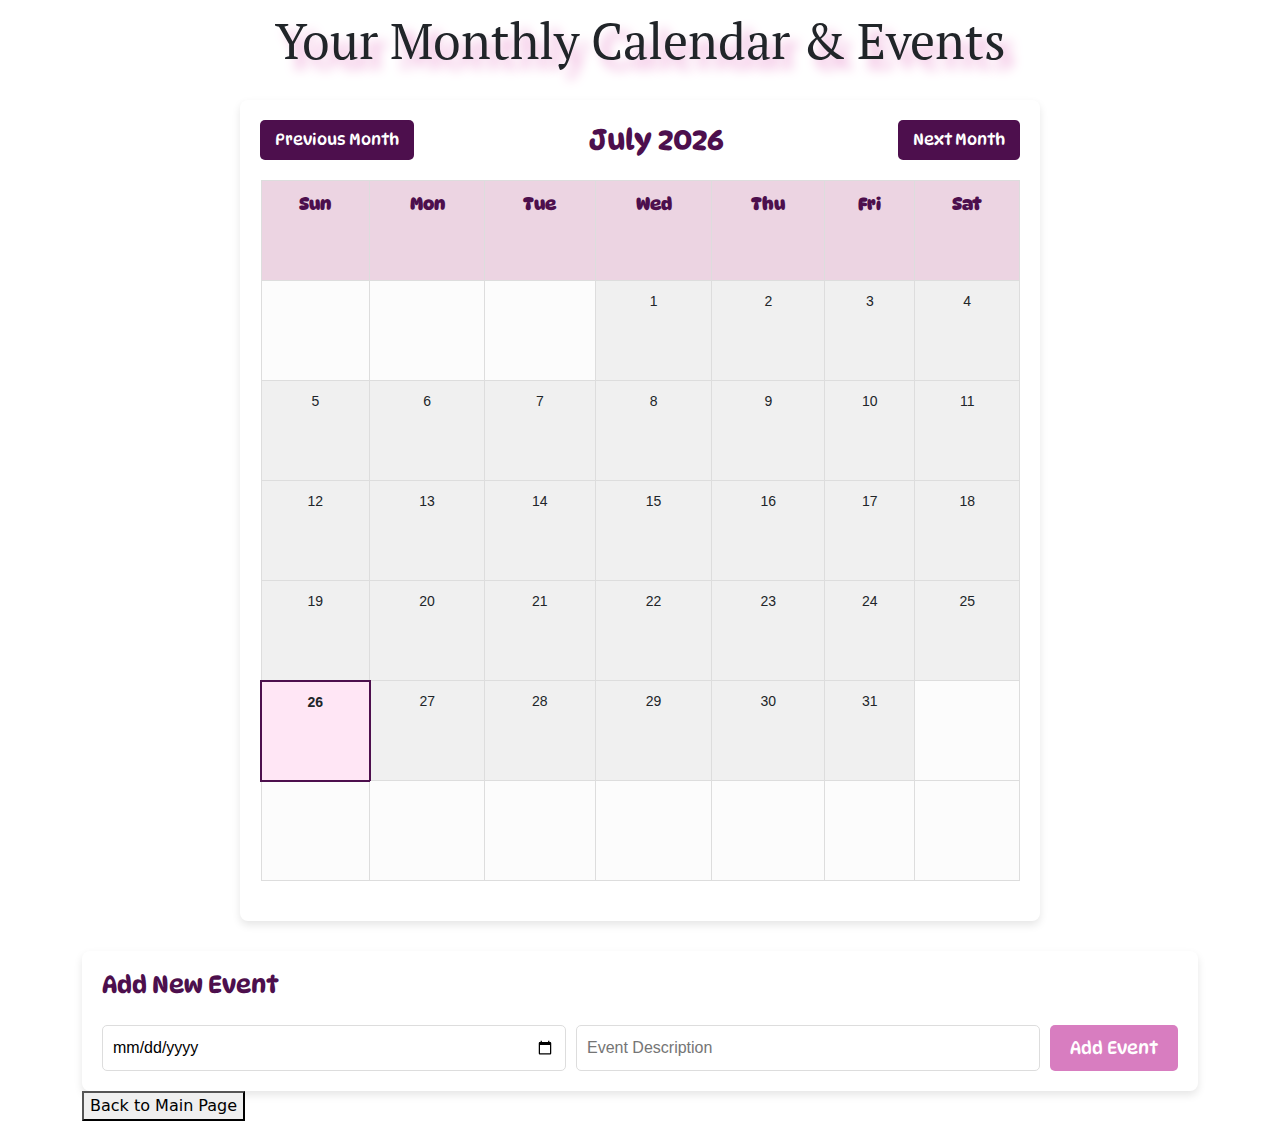
<file: calendar.html>
<!DOCTYPE html>
<html lang="en">
<head>
    <meta charset="UTF-8">
    <meta name="viewport" content="width=device-width, initial-scale=1.0">
    <title>TrackMe - Calendar</title>
    <link rel="preconnect" href="https://fonts.googleapis.com">
    <link rel="preconnect" href="https://fonts.gstatic.com" crossorigin>
    <link href="https://cdn.jsdelivr.net/npm/bootstrap@5.0.2/dist/css/bootstrap.min.css" rel="stylesheet">
    <link rel="stylesheet" href="calendar.css" type="text/css" /> 
    <link href="https://fonts.googleapis.com/css2?family=DynaPuff:wght@400..700&display=swap" rel="stylesheet">
    <link href="https://fonts.googleapis.com/css2?family=Acme&display=swap" rel="stylesheet">
    <link
        href="https://fonts.googleapis.com/css2?family=Bangers&family=Fjalla+One&family=Miniver&family=Playwrite+ZA&display=swap"
        rel="stylesheet">
        <link rel="preconnect" href="https://fonts.googleapis.com">
<link rel="preconnect" href="https://fonts.gstatic.com" crossorigin>
<link href="https://fonts.googleapis.com/css2?family=PT+Serif:ital,wght@0,400;0,700;1,400;1,700&display=swap" rel="stylesheet">
    </head>
<body>
    <div class="container">
        <h2 class="CalendarTitle">Your Monthly Calendar & Events</h2>
        
        <div class="calendar-container">
            <div class="calendar-header">
                <button id="prevMonth">Previous Month</button>
                <h3 id="currentMonthYear"></h3>
                <button id="nextMonth">Next Month</button>
            </div>
            <table id="eventCalendar">
                <thead>
                    <tr>
                        <th>Sun</th>
                        <th>Mon</th>
                        <th>Tue</th>
                        <th>Wed</th>
                        <th>Thu</th>
                        <th>Fri</th>
                        <th>Sat</th>
                    </tr>
                </thead>
                <tbody id="calendarBody">
                    </tbody>
            </table>
        </div>

        <div class="event-form">
            <h4 style="font-family: DynaPuff; color: rgb(77, 15, 77); width: 100%; margin-bottom: 15px;">Add New Event</h4>
            <input type="date" id="eventDate">
            <input type="text" id="eventDescription" placeholder="Event Description">
            <button id="addEventButton">Add Event</button>
        </div>
<button onclick="window.location.href='https://beyzanurulukus1.github.io/TrackMe/'">
  Back to Main Page
</button>
    </div>

    <script src="calendar.js"></script>
</body>
</html>
</file>
<file: calendar.css>
.has-event {
    position: relative;
    background-color: #ffe6f2;
    cursor: pointer; 
}

.event-dot {
    width: 8px;
    height: 8px;
    background-color: rgb(77, 15, 77);
    border-radius: 50%;
    position: absolute;
    bottom: 5px;
    left: 5px;
    z-index: 10;
}

.event-count {
    font-size: 0.8em;
    color: rgb(77, 15, 77);
    position: absolute;
    bottom: 3px;
    left: 18px;
    z-index: 10;
    font-weight: bold;
}

.event-tooltip {
    position: absolute;
    background-color: rgba(77, 15, 77, 0.95);
    color: white;
    padding: 8px 12px;
    border-radius: 5px;
    font-size: 0.85em;
    z-index: 100;
    white-space: nowrap;
    box-shadow: 0 2px 8px rgba(0, 0, 0, 0.3);
    opacity: 0;
    transition: opacity 0.2s ease, transform 0.2s ease;
    top: 50%;
    left: 50%;
    transform: translate(-50%, -100%);
}

.has-event:hover .event-tooltip {
    opacity: 1;
    transform: translate(-50%, -110%);
}

.event-day-number {
    position: relative;
    z-index: 5;
}

.calendar-container {
    width: 100%;
    max-width: 800px;
    margin: 30px auto;
    padding: 20px;
    background-color: white;
    border-radius: 8px;
    box-shadow: 0 4px 8px rgba(0, 0, 0, 0.1);
}

.calendar-header {
    display: flex;
    justify-content: space-between;
    align-items: center;
    margin-bottom: 20px;
}

.calendar-header button {
    background-color: rgb(77, 15, 77);
    color: white;
    border: none;
    padding: 8px 15px;
    border-radius: 5px;
    cursor: pointer;
    font-family: 'DynaPuff', cursive;
    font-size: 1em;
}

.calendar-header button:hover {
    background-color: rgb(111, 39, 115);
}

#currentMonthYear {
    font-size: 1.8em;
    font-family: 'DynaPuff', cursive;
    color: rgb(77, 15, 77);
    margin: 0;
}

#eventCalendar {
    width: 100%;
    border-collapse: collapse;
    margin-bottom: 20px;
}

#eventCalendar th,
#eventCalendar td {
    border: 1px solid #ddd;
    padding: 10px;
    text-align: center;
    vertical-align: top;
    height: 100px;
    position: relative; 
}

#eventCalendar th {
    background-color: rgb(236, 212, 226);
    color: rgb(77, 15, 77);
    font-family: 'DynaPuff', cursive;
    font-size: 1.1em;
}

#eventCalendar td {
    font-family: Arial, sans-serif;
    font-size: 14px;
    background-color: #fcfcfc;
}

#eventCalendar td.current-month {
    background-color: #f0f0f0;
}

#eventCalendar td.today {
    background-color: rgb(255, 230, 245);
    border: 2px solid rgb(77, 15, 77);
    font-weight: bold;
}

.has-event {
    background-color: #ffe6f2;
    position: relative;
    cursor: pointer;
}

.event-form {
    background-color: white;
    padding: 20px;
    border-radius: 8px;
    box-shadow: 0 4px 8px rgba(0, 0, 0, 0.1);
    margin-top: 30px;
    display: flex;
    flex-wrap: wrap;
    gap: 10px;
    justify-content: center;
    align-items: center;
}

.event-form input[type="date"],
.event-form input[type="text"] {
    flex: 1;
    min-width: 200px;
    padding: 10px;
    border: 1px solid #ddd;
    border-radius: 5px;
    font-family: Arial, sans-serif;
}

.event-form button {
    background-color: rgb(216, 125, 192);
    color: white;
    border: none;
    padding: 10px 20px;
    border-radius: 5px;
    cursor: pointer;
    font-family: 'DynaPuff', cursive;
    font-size: 1.1em;
    flex-shrink: 0;
}

.event-form button:hover {
    background-color: rgb(77, 15, 77);
}

.back-button {
    background-color: rgb(123, 62, 123);
    color: white;
    border: none;
    padding: 10px 20px;
    border-radius: 5px;
    cursor: pointer;
    font-family: 'DynaPuff', cursive;
    font-size: 1em;
    margin-top: 20px;
    display: block;
    margin-left: auto;
    margin-right: auto;
}

.back-button:hover {
    background-color: rgb(77, 15, 77);
}

@media (max-width: 768px) {
  .calendar-container {
    padding: 10px;
    max-width: 100vw;
    overflow-x: auto;
    -webkit-overflow-scrolling: touch;
  }

  #eventCalendar {
    width: 100%;
    border-collapse: separate;
    border-spacing: 2px;
    table-layout: fixed; 
    word-wrap: break-word;
  }

  #eventCalendar th,
  #eventCalendar td {
    padding: 8px 6px;
    font-size: 12px;
    height: 80px;
    overflow: hidden;
    text-overflow: ellipsis;
    white-space: normal; 
  }

  .calendar-header {
    display: flex;
    justify-content: space-between;
    align-items: center;
    padding: 0 5px;
  }

  .calendar-header button {
    padding: 6px 12px;
    font-size: 0.9em;
    min-width: 80px;
  }

  #currentMonthYear {
    font-size: 1.3em;
    text-align: center;
    flex-grow: 1;
  }
  .event-form {
    padding: 10px;
    gap: 8px;
  }
  .event-form input[type="date"],
  .event-form input[type="text"] {
    min-width: unset;
    padding: 8px;
    font-size: 14px;
  }
  .event-form button {
    padding: 8px 15px;
    font-size: 14px;
  }
}


@media (max-width: 576px) {
    table {
        display: block;
        overflow-x: auto;
        white-space: nowrap;
    }
    
    #eventCalendar th,
    #eventCalendar td {
        min-width: 60px;
    }
}
.strikethrough {
    text-decoration: line-through;
    color: gray;
    opacity: 0.6;
}

.event-item {
    background-color: rgb(216, 125, 192);
    color: white;
    padding: 3px 5px;
    margin-bottom: 2px;
    border-radius: 3px;
    overflow: hidden;
    white-space: nowrap;
    text-overflow: ellipsis;
    display: flex;
    justify-content: space-between;
    align-items: center;
}

.event-item > span:not(.delete-event-btn) {
    pointer-events: none;
}

.event-item:hover {
    background-color: rgb(77, 15, 77);
}


.delete-event-btn {
    background-color: rgba(255, 255, 255, 0.2);
    color: white;
    padding: 2px 8px;
    border-radius: 4px;
    border: none;
    cursor: pointer;
    font-size: 0.8em;
    margin-left: 10px;
    flex-shrink: 0;
    opacity: 0.8;
    transition: background-color 0.2s ease, opacity 0.2s ease;
    pointer-events: all;
}

.delete-event-btn:hover {
    background-color: rgba(255, 0, 0, 0.6);
    opacity: 1;
}
.CalendarTitle{
        font-family: "PT Serif";
        text-align: center;
        font-size: 50px;
        padding-top: 10px;
        text-shadow: 9px 9px 12px rgb(236, 163, 213);
}
.rating-container {
    position: absolute;
    bottom: 2px;
    right: 2px;
    font-size: 12px;
    color: gold;
    user-select: none;
    pointer-events: none;
    display: flex;
    gap: 1px;
}

.star {
    line-height: 1;
}
.rating-dot {
    width: 8px;
    height: 8px;
    background-color: gold;
    border-radius: 50%;
    position: absolute;
    bottom: 4px;
    right: 4px;
    cursor: default;
}
.rating-box {
    position: absolute;
    bottom: 4px;
    right: 4px;
    background-color: gold;
    color: black;
    font-weight: bold;
    font-size: 10px;
    padding: 2px 5px;
    border-radius: 3px;
    cursor: default;
    user-select: none;
    box-shadow: 0 0 3px rgba(0,0,0,0.3);
    white-space: nowrap;
}
</file>
